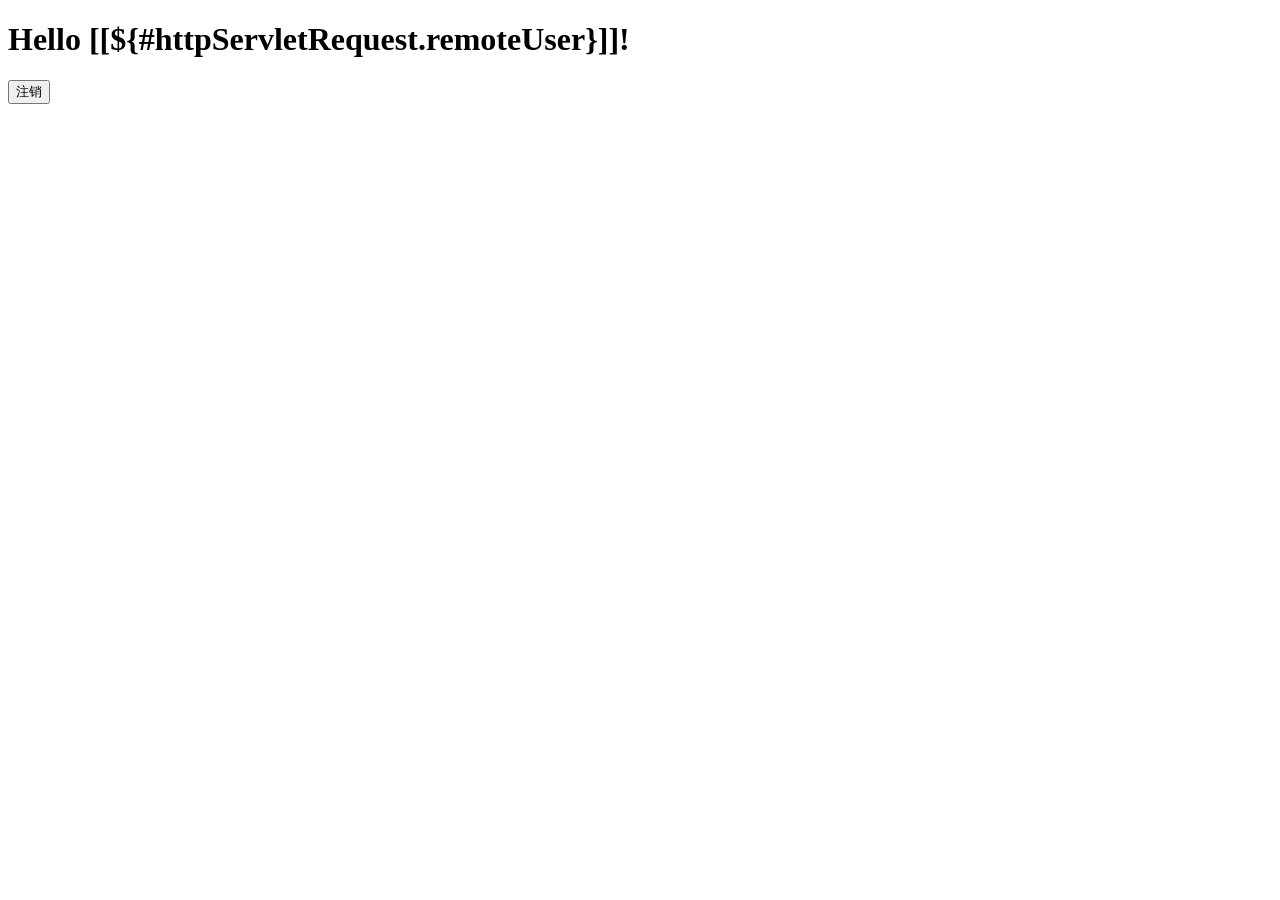
<file: src/main/resources/templates/hello.html>
<!DOCTYPE html>  
<html xmlns="http://www.w3.org/1999/xhtml" xmlns:th="http://www.thymeleaf.org"  
      xmlns:sec="http://www.thymeleaf.org/thymeleaf-extras-springsecurity3">
    <head>
        <title>Hello World!</title>
    </head>
    <body>
        <h1 th:inline="text">Hello [[${#httpServletRequest.remoteUser}]]!</h1>
        <form th:action="@{/logout}" method="post">
            <input type="submit" value="注销"/>
        </form>
    </body>
</html>
</file>
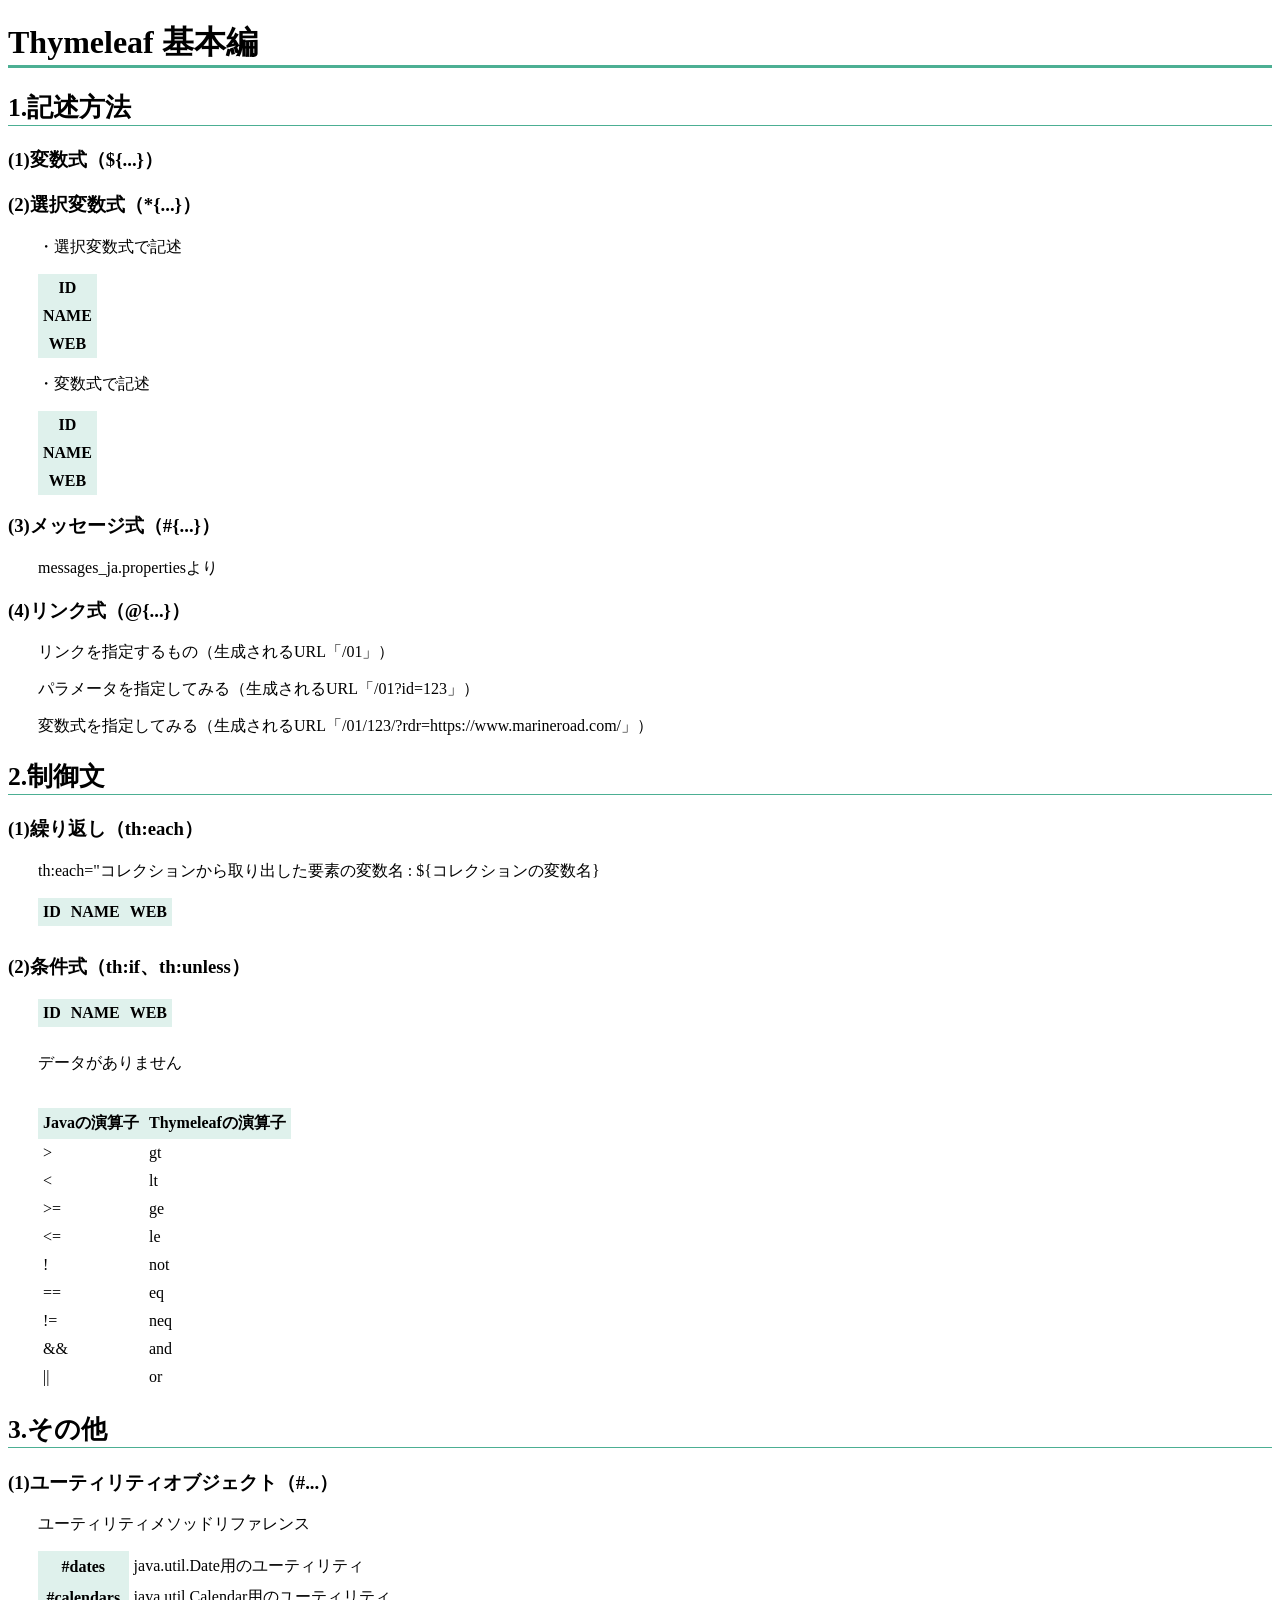
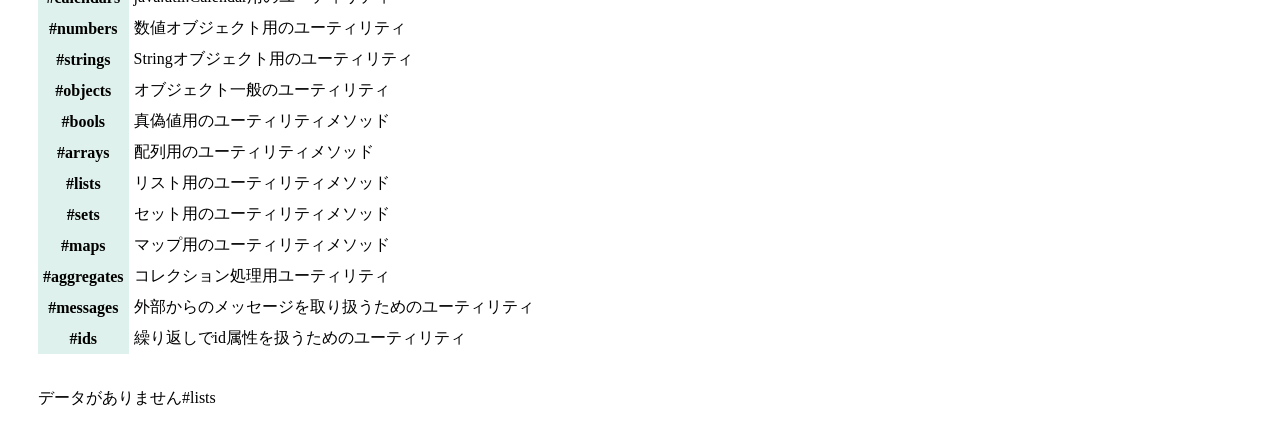
<file: src/main/resources/templates/thdemo.html>
<!DOCTYPE html>
<html xmlns:th="http://www.thymeleaf.org">
<head>
<meta http-equiv="Content-Type" content="text/html" charset="UTF-8" />
<title>Thymeleaf 応用編</title>
<style>
h1 {font-size: 2rem; border-bottom: solid 3px #4caf93;}
h2 {font-size: 1.6rem; border-bottom: solid 1px #4caf93;}
p {padding-left: 30px;}
table {padding-left: 30px; border-spacing: 0;}
table th {background-color: rgba(76, 175, 147, 0.175);}
table th, td {padding: 5px;}
</style>
</head>
<body>
	<h1>Thymeleaf 基本編</h1>
	<h2>1.記述方法</h2>
	<h3>(1)変数式（${...}）</h3>
		<p th:text="${msg}"></p>



	<h3>(2)選択変数式（*{...}）</h3>
		<p>・選択変数式で記述</p>
		<table th:object="${object}">
			<tr>
				<th>ID</th>
				<td th:text="*{id}"></td>
			</tr>
			<tr>
				<th>NAME</th>
				<td th:text="*{name}"></td>
			</tr>
			<tr>
				<th>WEB</th>
				<td th:text="*{value}"></td>
			</tr>
		</table>
		<p>・変数式で記述</p>
		<table>
			<tr>
				<th>ID</th>
				<td th:text="${object.id}"></td>
			</tr>
			<tr>
				<th>NAME</th>
				<td th:text="${object.name}"></td>
			</tr>
			<tr>
				<th>WEB</th>
				<td th:text="${object.value}"></td>
			</tr>
		</table>

	<h3>(3)メッセージ式（#{...}）</h3>
		<p th:text="#{content.msg}">messages_ja.propertiesより</p>

	<h3>(4)リンク式（@{...}）</h3>
		<p><a th:href="@{/01}">リンクを指定するもの（生成されるURL「/01」）</a></p>
		<p><a th:href="@{/01(id=${object.id})}">パラメータを指定してみる（生成されるURL「/01?id=123」）</a></p>
		<p><a th:href="@{/01/{id}/(id=${object.id}, rdr=${object.value})}">変数式を指定してみる（生成されるURL「/01/123/?rdr=https://www.marineroad.com/」）</a></p>

	<h2>2.制御文</h2>
	<h3>(1)繰り返し（th:each）</h3>
		<p>th:each="コレクションから取り出した要素の変数名 : ${コレクションの変数名}</p>
		<table>
			<tr>
				<th>ID</th>
				<th>NAME</th>
				<th>WEB</th>
			</tr>
			<tr th:each="object:${dataList}" th:object="${object}">
				<td th:text="*{id}"></td>
				<td th:text="*{name}"></td>
				<td th:text="*{value}"></td>
			</tr>
		</table>

	<h3>(2)条件式（th:if、th:unless）</h3>
		<table th:if="${dataList} != null">
			<tr>
				<th>ID</th>
				<th>NAME</th>
				<th>WEB</th>
			</tr>
			<tr th:each="object:${dataList}" th:object="${object}">
				<td th:text="*{id}"></td>
				<td th:text="*{name}" th:if="*{id} gt 1"></td>
				<td th:text="*{name}" th:unless="*{id} gt 1" style="font-weight: bold;"></td>
				<td th:text="*{value}"></td>
			</tr>
		</table>
		<p th:unless="${dataList} != null">データがありません</p>
		<br />
		<table>
			<tr>
				<th>Javaの演算子</th>
				<th>Thymeleafの演算子</th>
			</tr>
			<tr>
				<td>&gt;</td>
				<td>gt</td>
			</tr>
			<tr>
				<td>&lt;</td>
				<td>lt</td>
			</tr>
			<tr>
				<td>&gt;=</td>
				<td>ge</td>
			</tr>
			<tr>
				<td>&lt;=</td>
				<td>le</td>
			</tr>
			<tr>
				<td>!</td>
				<td>not</td>
			</tr>
			<tr>
				<td>==</td>
				<td>eq</td>
			</tr>
			<tr>
				<td>!=</td>
				<td>neq</td>
			</tr>
			<tr>
				<td>&amp;&amp;</td>
				<td>and</td>
			</tr>
			<tr>
				<td>||</td>
				<td>or</td>
			</tr>
		</table>

	<h2>3.その他</h2>
	<h3>(1)ユーティリティオブジェクト（#...）</h3>
		<p><a th:href="@{'http://www.thymeleaf.org/apidocs/thymeleaf/2.1.4.RELEASE/org/thymeleaf/expression/package-summary.html'}" target="_blank">ユーティリティメソッドリファレンス</a></p>
		<table>
			<tr>
				<th>#dates</th><td>java.util.Date用のユーティリティ</td>
			</tr>
			<tr>
				<th>#calendars</th><td>java.util.Calendar用のユーティリティ</td>
			</tr>
			<tr>
				<th>#numbers</th><td>数値オブジェクト用のユーティリティ</td>
			</tr>
			<tr>
				<th>#strings</th><td>Stringオブジェクト用のユーティリティ</td>
			</tr>
			<tr>
				<th>#objects</th><td>オブジェクト一般のユーティリティ</td>
			</tr>
			<tr>
				<th>#bools</th><td>真偽値用のユーティリティメソッド</td>
			</tr>
			<tr>
				<th>#arrays</th><td>配列用のユーティリティメソッド</td>
			</tr>
			<tr>
				<th>#lists</th><td>リスト用のユーティリティメソッド</td>
			</tr>
			<tr>
				<th>#sets</th><td>セット用のユーティリティメソッド</td>
			</tr>
			<tr>
				<th>#maps</th><td>マップ用のユーティリティメソッド</td>
			</tr>
			<tr>
				<th>#aggregates</th><td>コレクション処理用ユーティリティ</td>
			</tr>
			<tr>
				<th>#messages</th><td>外部からのメッセージを取り扱うためのユーティリティ</td>
			</tr>
			<tr>
				<th>#ids</th><td>繰り返しでid属性を扱うためのユーティリティ</td>
			</tr>
		</table>
		<br />
		<p th:text="${#strings.toUpperCase('Utility Object #strings')}"></p>
		<p th:text="${#calendars.format(#calendars.createNow(),'yyyy年MM月dd日')}" />
		<p th:if="${#lists.isEmpty(dataList1)}">データがありません#lists</p>
</body>
</html>
</file>
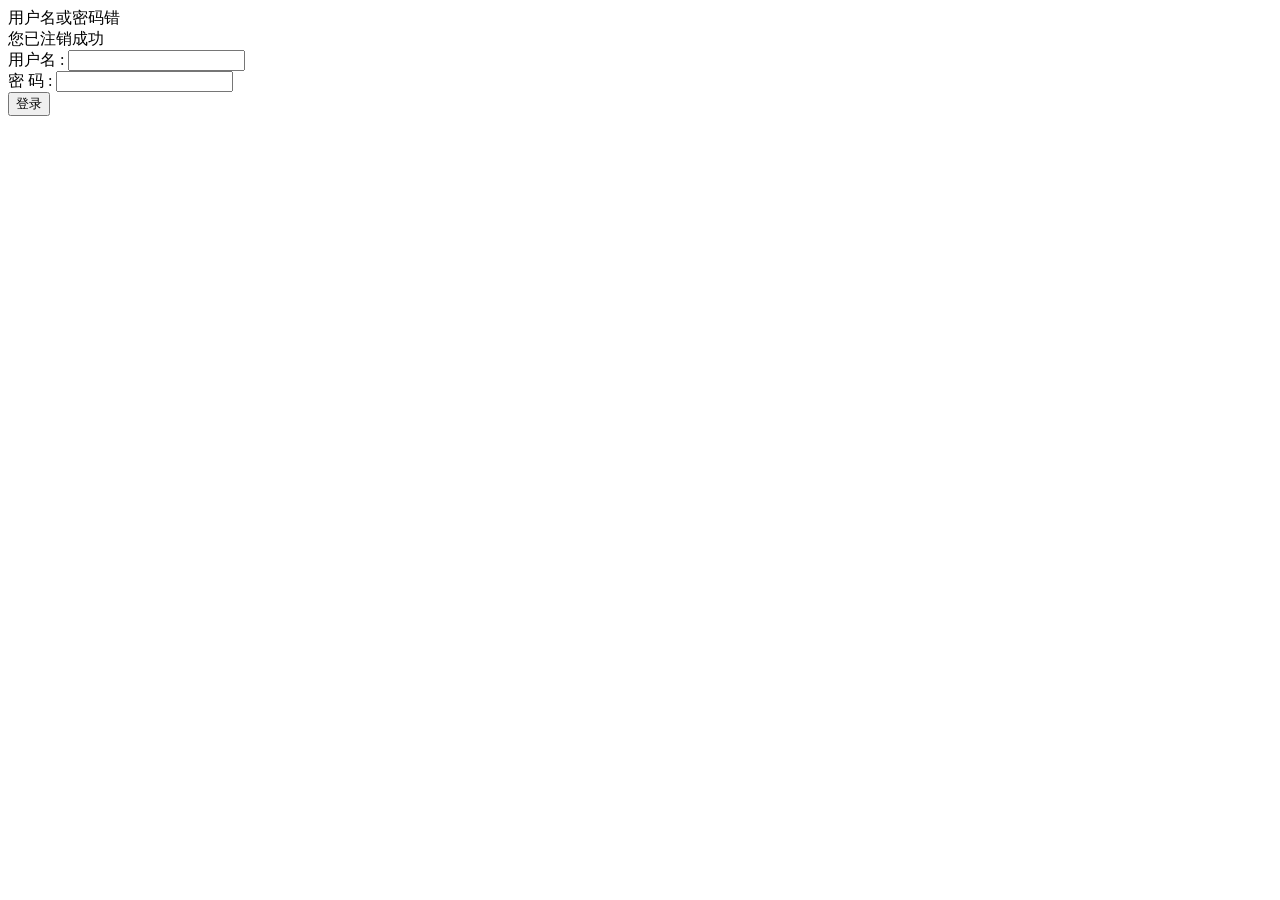
<file: src/main/resources/templates/zac/login.html>
<!DOCTYPE html>  
<html xmlns="http://www.w3.org/1999/xhtml"  
      xmlns:th="http://www.thymeleaf.org"
      xmlns:sec="http://www.thymeleaf.org/thymeleaf-extras-springsecurity3">
    <head>
        <title>Spring Security Example </title>
    </head>
    <body>
        <div th:if="${param.error}">
            用户名或密码错
        </div>
        <div th:if="${param.logout}">
            您已注销成功
        </div>
        <form th:action="@{/login}" method="post">
            <div><label> 用户名 : <input type="text" name="username"/> </label></div>
            <div><label> 密  码 : <input type="password" name="password"/> </label></div>
            <div><input type="submit" value="登录"/></div>
        </form>
    </body>
</html>
</file>
